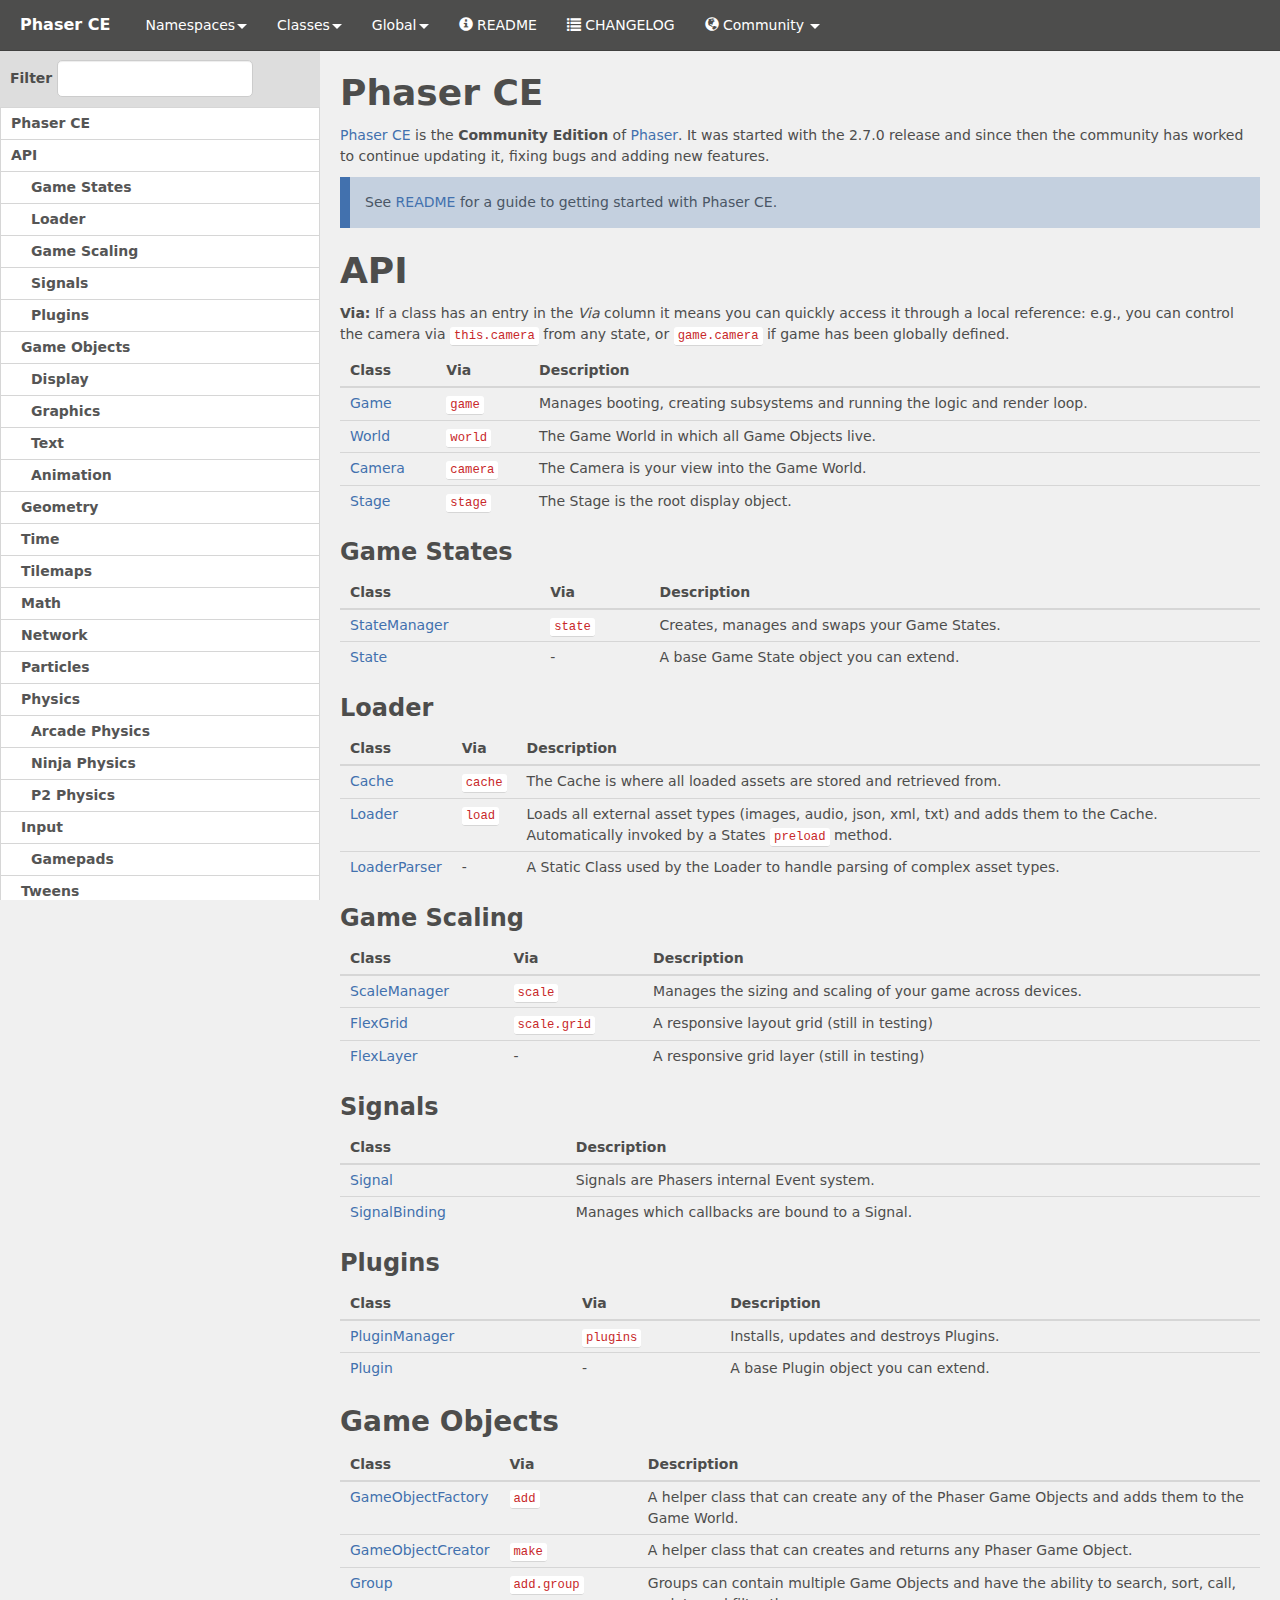
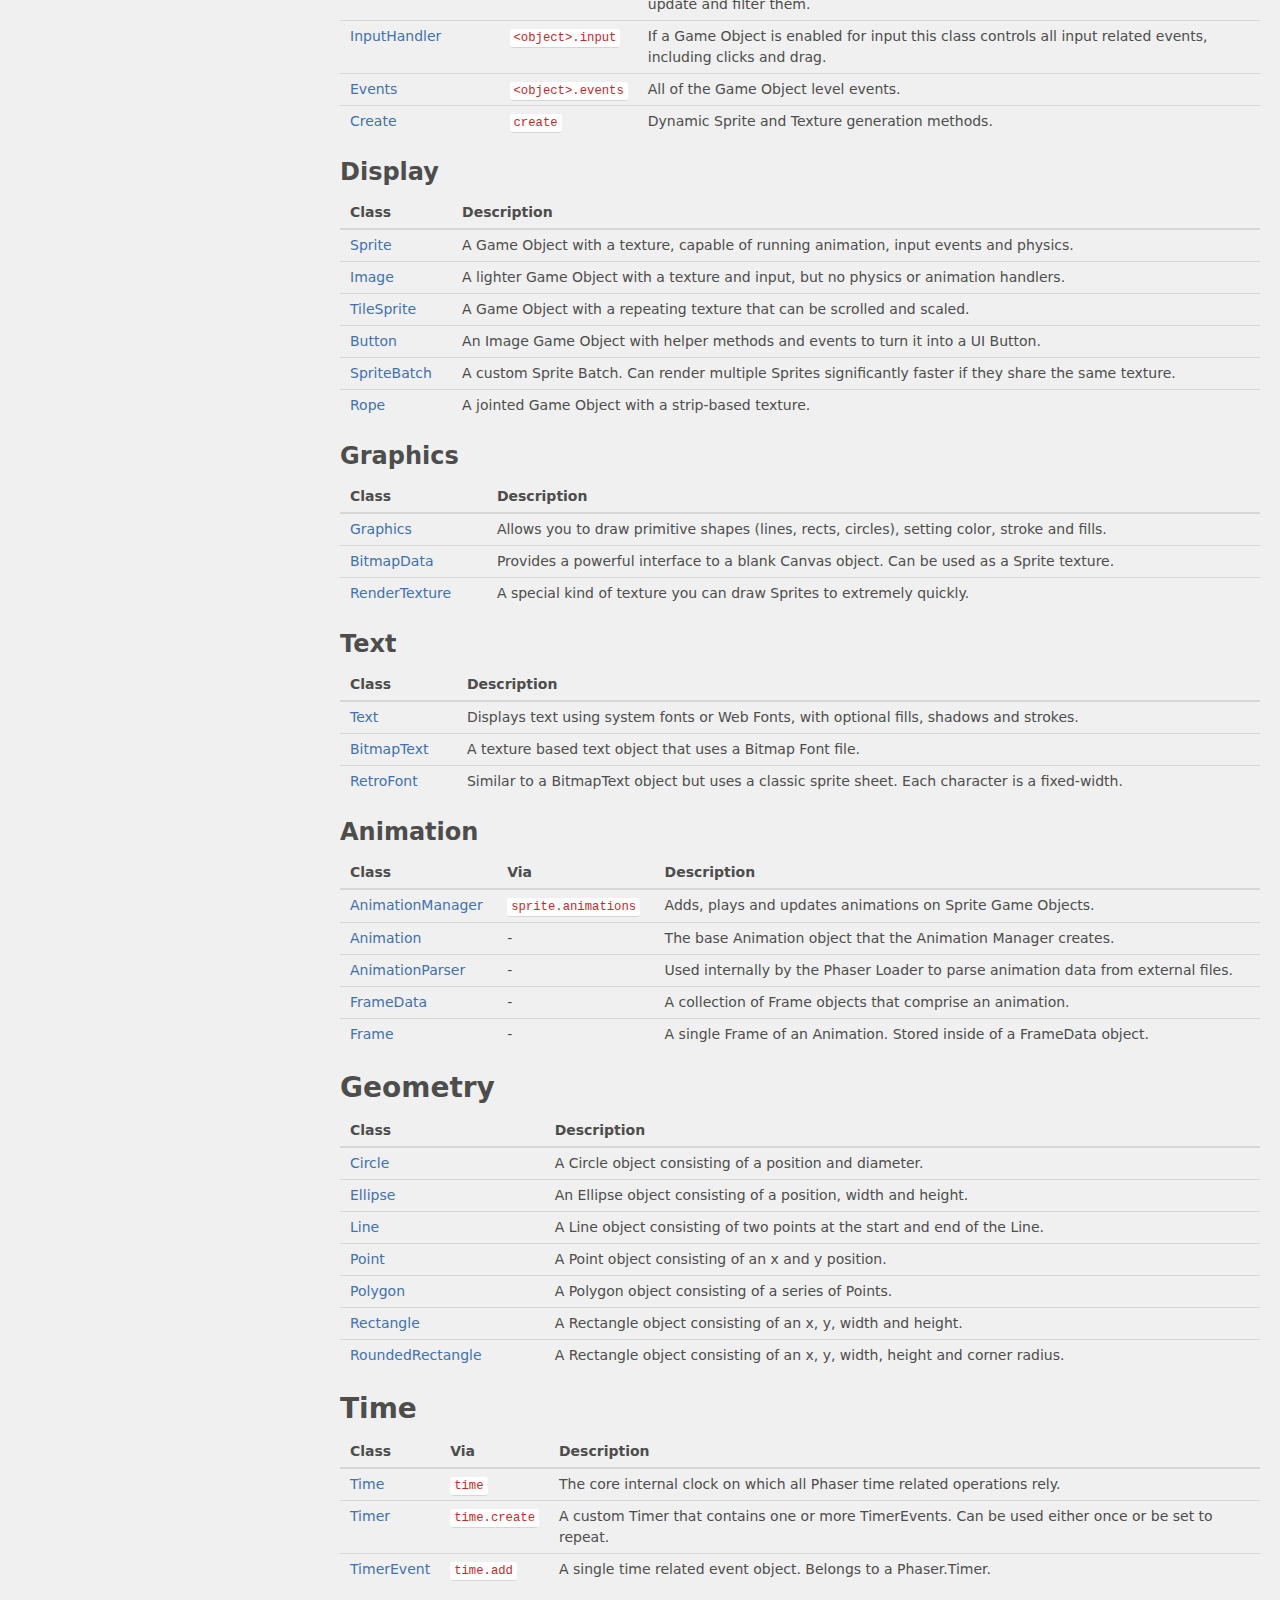
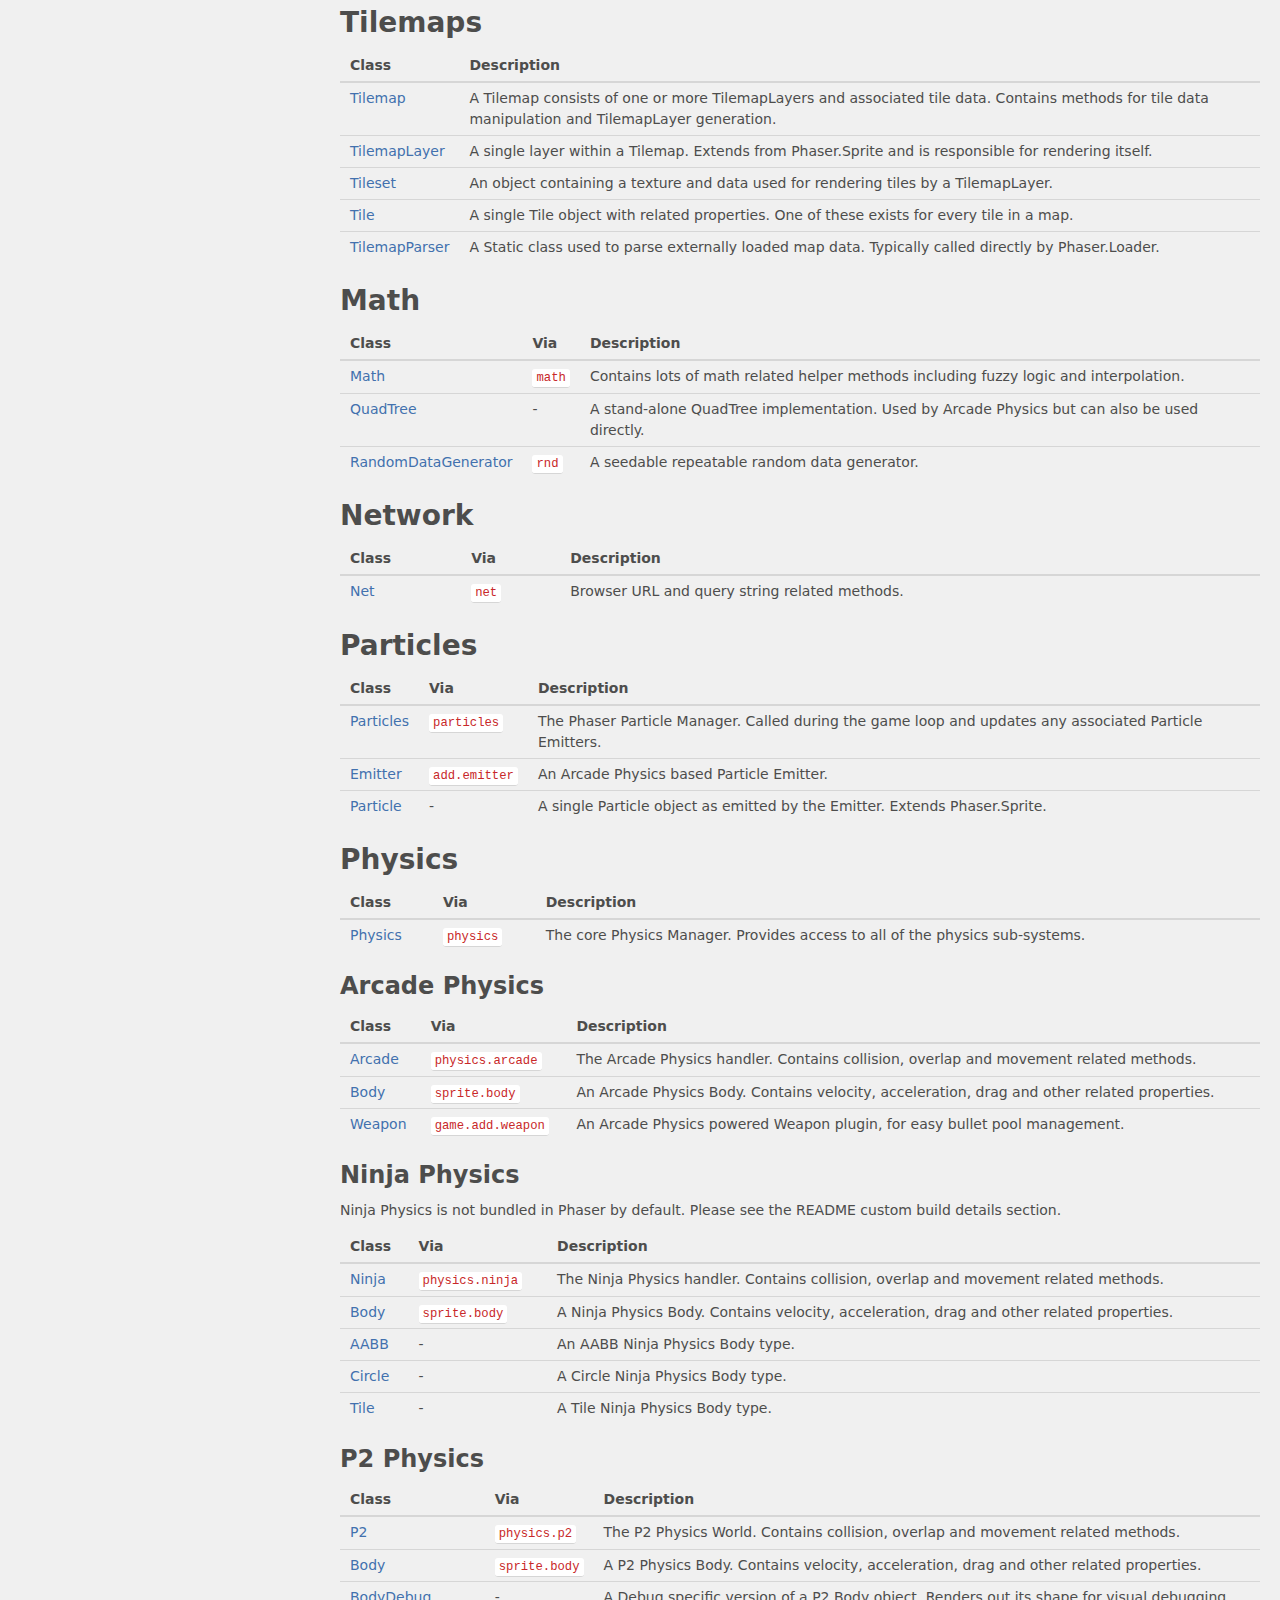
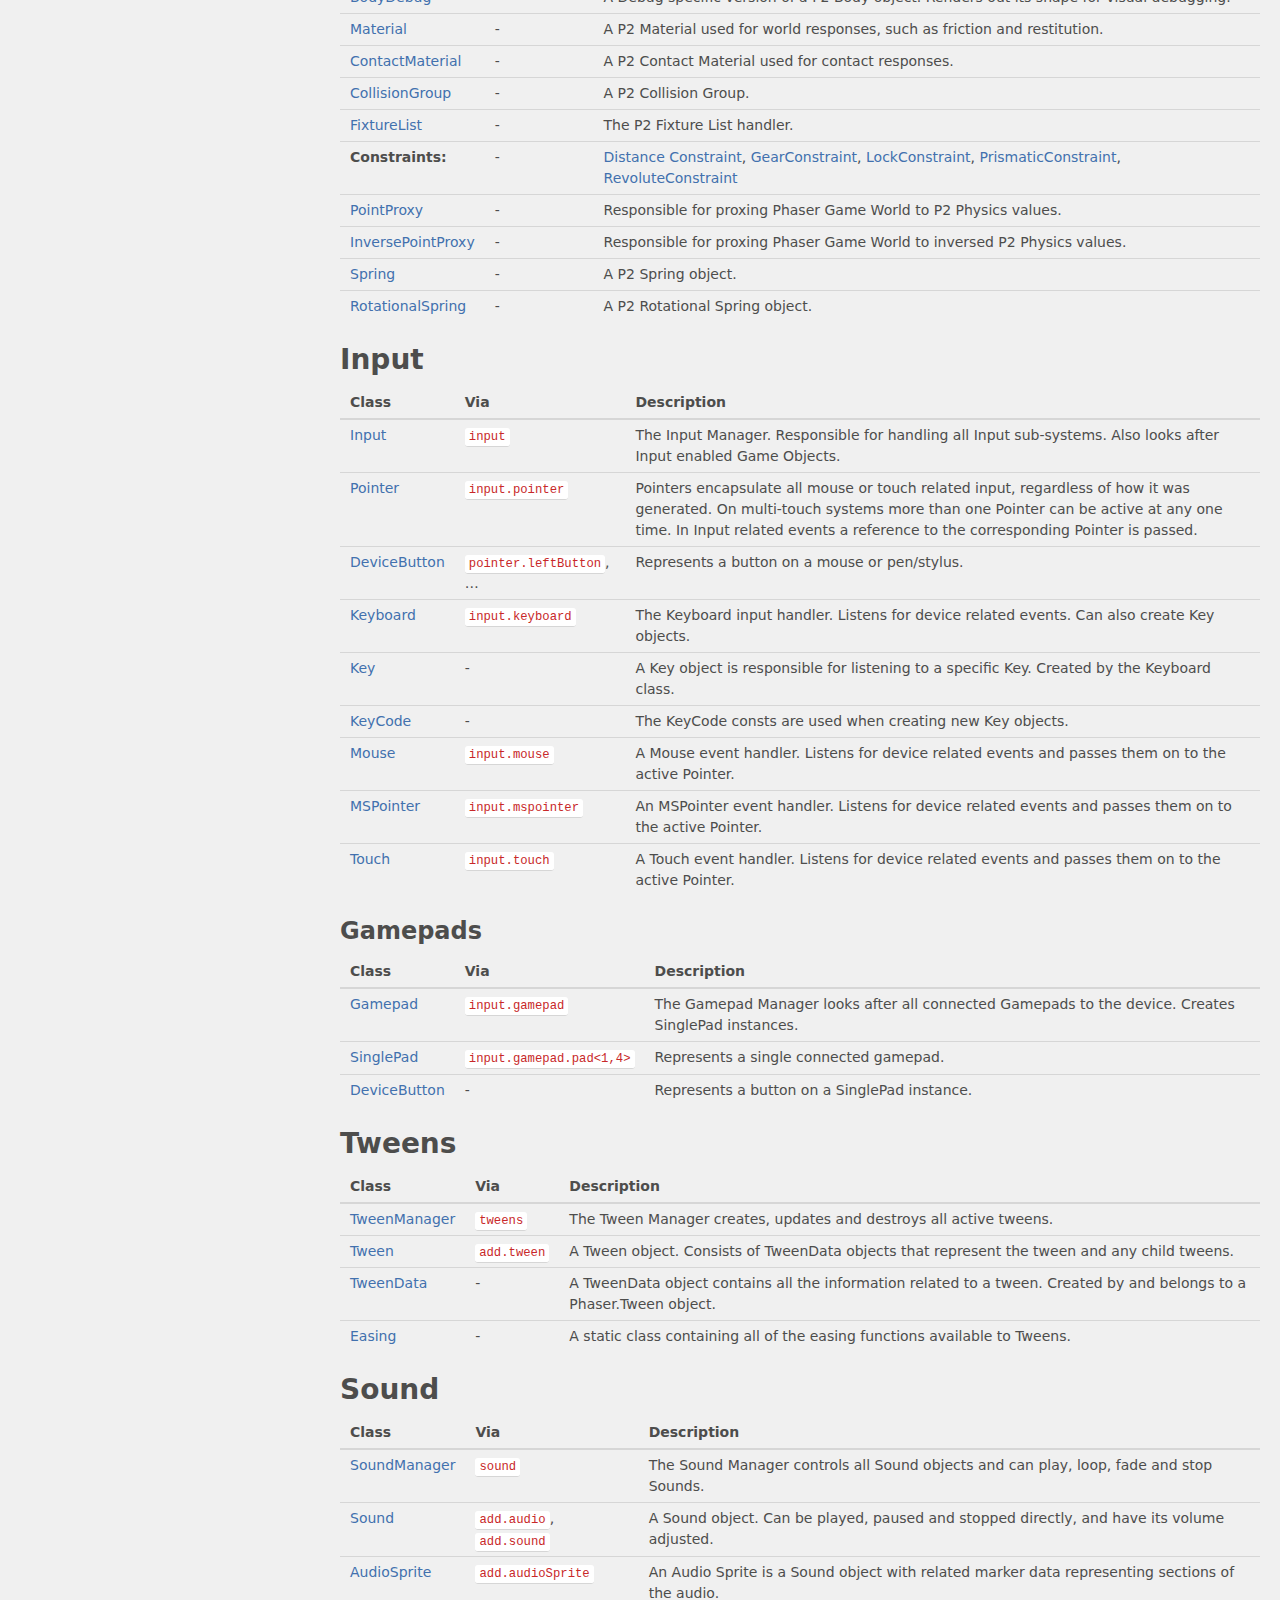
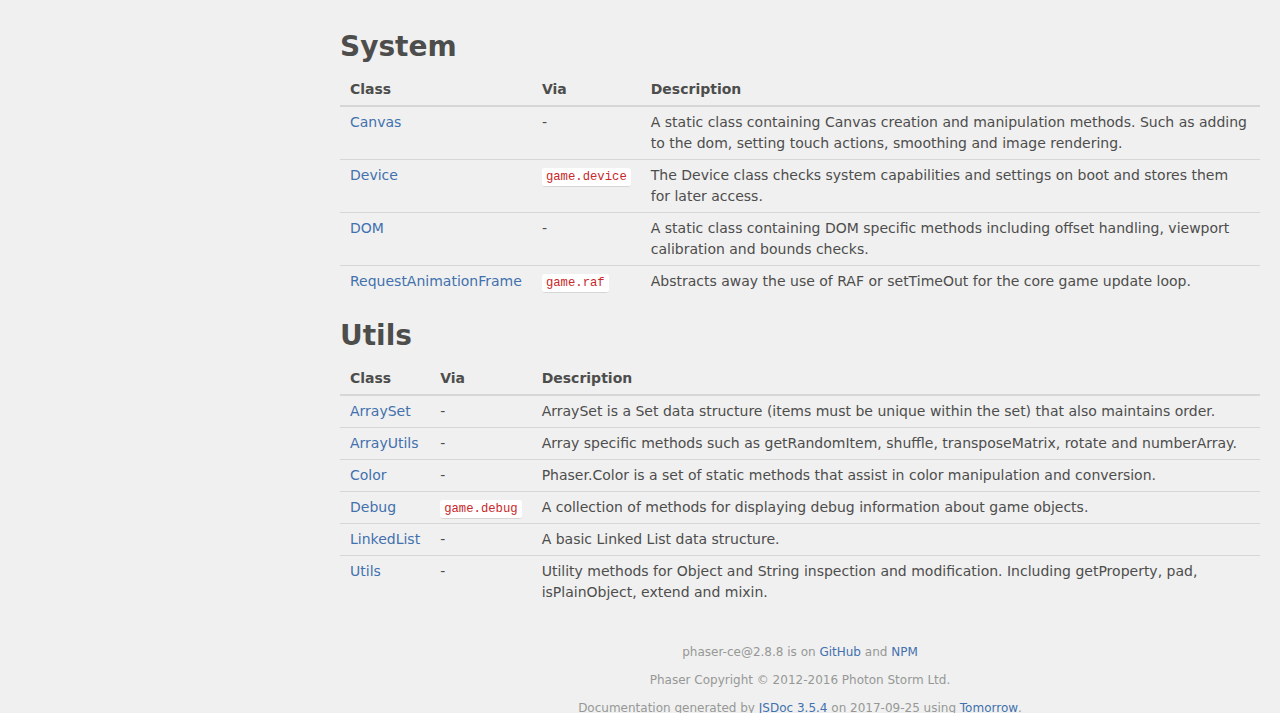
<file: wwwroot/docs/index.html>
<!DOCTYPE html>


<html lang="en">
<head>
	<meta charset="utf-8">
	<meta name="viewport" content="width=device-width, initial-scale=1">
	<title>Phaser CE Index</title>
	<link rel="stylesheet" href="styles/site.phaser.css?2017092513">
</head>

<body>


<div class="navbar navbar-default navbar-fixed-top navbar-inverse">
  <div class="container-fluid">
  	<div class="navbar-header">
  		<a class="navbar-brand" href="index.html">Phaser CE</a>
  		<button class="navbar-toggle" type="button" data-toggle="collapse" data-target="#topNavigation">
  			<span class="icon-bar"></span>
  			<span class="icon-bar"></span>
  			<span class="icon-bar"></span>
      </button>
  	</div>
  	<div class="navbar-collapse collapse" id="topNavigation">
  		<ul class="nav navbar-nav">
  			
  			<li class="dropdown">
  				<a href="namespaces.list.html" class="dropdown-toggle" data-toggle="dropdown">Namespaces<b class="caret"></b></a>
  				<ul class="dropdown-menu ">
  					<li><a href="Phaser.html">Phaser</a></li><li><a href="PhaserGlobal.html">PhaserGlobal</a></li><li><a href="PIXI.html">PIXI</a></li>
  				</ul>
  			</li>
  			
  			<li class="dropdown">
  				<a href="classes.list.html" class="dropdown-toggle" data-toggle="dropdown">Classes<b class="caret"></b></a>
  				<ul class="dropdown-menu ">
  					<li><a href="CreatureShader.html">CreatureShader</a></li><li><a href="EarCut.html">EarCut</a></li><li><a href="Event.html">Event</a></li><li><a href="EventTarget.html">EventTarget</a></li><li><a href="Phaser.Animation.html">Phaser.Animation</a></li><li><a href="Phaser.AnimationManager.html">Phaser.AnimationManager</a></li><li><a href="Phaser.AnimationParser.html">Phaser.AnimationParser</a></li><li><a href="Phaser.ArraySet.html">Phaser.ArraySet</a></li><li><a href="Phaser.ArrayUtils.html">Phaser.ArrayUtils</a></li><li><a href="Phaser.AudioSprite.html">Phaser.AudioSprite</a></li><li><a href="Phaser.BitmapData.html">Phaser.BitmapData</a></li><li><a href="Phaser.BitmapText.html">Phaser.BitmapText</a></li><li><a href="Phaser.Bullet.html">Phaser.Bullet</a></li><li><a href="Phaser.Button.html">Phaser.Button</a></li><li><a href="Phaser.Cache.html">Phaser.Cache</a></li><li><a href="Phaser.Camera.html">Phaser.Camera</a></li><li><a href="Phaser.Canvas.html">Phaser.Canvas</a></li><li><a href="Phaser.CanvasPool.html">Phaser.CanvasPool</a></li><li><a href="Phaser.Circle.html">Phaser.Circle</a></li><li><a href="Phaser.Color.html">Phaser.Color</a></li><li><a href="Phaser.Component.Angle.html">Phaser.Component.Angle</a></li><li><a href="Phaser.Component.Animation.html">Phaser.Component.Animation</a></li><li><a href="Phaser.Component.AutoCull.html">Phaser.Component.AutoCull</a></li><li><a href="Phaser.Component.Bounds.html">Phaser.Component.Bounds</a></li><li><a href="Phaser.Component.BringToTop.html">Phaser.Component.BringToTop</a></li><li><a href="Phaser.Component.Core.html">Phaser.Component.Core</a></li><li><a href="Phaser.Component.Crop.html">Phaser.Component.Crop</a></li><li><a href="Phaser.Component.Delta.html">Phaser.Component.Delta</a></li><li><a href="Phaser.Component.Destroy.html">Phaser.Component.Destroy</a></li><li><a href="Phaser.Component.FixedToCamera.html">Phaser.Component.FixedToCamera</a></li><li><a href="Phaser.Component.Health.html">Phaser.Component.Health</a></li><li><a href="Phaser.Component.InCamera.html">Phaser.Component.InCamera</a></li><li><a href="Phaser.Component.InputEnabled.html">Phaser.Component.InputEnabled</a></li><li><a href="Phaser.Component.InWorld.html">Phaser.Component.InWorld</a></li><li><a href="Phaser.Component.LifeSpan.html">Phaser.Component.LifeSpan</a></li><li><a href="Phaser.Component.LoadTexture.html">Phaser.Component.LoadTexture</a></li><li><a href="Phaser.Component.Overlap.html">Phaser.Component.Overlap</a></li><li><a href="Phaser.Component.PhysicsBody.html">Phaser.Component.PhysicsBody</a></li><li><a href="Phaser.Component.Reset.html">Phaser.Component.Reset</a></li><li><a href="Phaser.Component.ScaleMinMax.html">Phaser.Component.ScaleMinMax</a></li><li><a href="Phaser.Component.Smoothed.html">Phaser.Component.Smoothed</a></li><li><a href="Phaser.Create.html">Phaser.Create</a></li><li><a href="Phaser.Creature.html">Phaser.Creature</a></li><li><a href="Phaser.Device.html">Phaser.Device</a></li><li><a href="Phaser.DeviceButton.html">Phaser.DeviceButton</a></li><li><a href="Phaser.DOM.html">Phaser.DOM</a></li><li><a href="Phaser.Easing.html">Phaser.Easing</a></li><li><a href="Phaser.Easing.Back.html">Phaser.Easing.Back</a></li><li><a href="Phaser.Easing.Bounce.html">Phaser.Easing.Bounce</a></li><li><a href="Phaser.Easing.Circular.html">Phaser.Easing.Circular</a></li><li><a href="Phaser.Easing.Cubic.html">Phaser.Easing.Cubic</a></li><li><a href="Phaser.Easing.Elastic.html">Phaser.Easing.Elastic</a></li><li><a href="Phaser.Easing.Exponential.html">Phaser.Easing.Exponential</a></li><li><a href="Phaser.Easing.Linear.html">Phaser.Easing.Linear</a></li><li><a href="Phaser.Easing.Quadratic.html">Phaser.Easing.Quadratic</a></li><li><a href="Phaser.Easing.Quartic.html">Phaser.Easing.Quartic</a></li><li><a href="Phaser.Easing.Quintic.html">Phaser.Easing.Quintic</a></li><li><a href="Phaser.Easing.Sinusoidal.html">Phaser.Easing.Sinusoidal</a></li><li><a href="Phaser.Ellipse.html">Phaser.Ellipse</a></li><li><a href="Phaser.Events.html">Phaser.Events</a></li><li><a href="Phaser.Filter.html">Phaser.Filter</a></li><li><a href="Phaser.FlexGrid.html">Phaser.FlexGrid</a></li><li><a href="Phaser.FlexLayer.html">Phaser.FlexLayer</a></li><li><a href="Phaser.Frame.html">Phaser.Frame</a></li><li><a href="Phaser.FrameData.html">Phaser.FrameData</a></li><li><a href="Phaser.Game.html">Phaser.Game</a></li><li><a href="Phaser.GameObjectCreator.html">Phaser.GameObjectCreator</a></li><li><a href="Phaser.GameObjectFactory.html">Phaser.GameObjectFactory</a></li><li><a href="Phaser.Gamepad.html">Phaser.Gamepad</a></li><li><a href="Phaser.Graphics.html">Phaser.Graphics</a></li><li><a href="Phaser.Group.html">Phaser.Group</a></li><li><a href="Phaser.Hermite.html">Phaser.Hermite</a></li><li><a href="Phaser.Image.html">Phaser.Image</a></li><li><a href="Phaser.ImageCollection.html">Phaser.ImageCollection</a></li><li><a href="Phaser.Input.html">Phaser.Input</a></li><li><a href="Phaser.InputHandler.html">Phaser.InputHandler</a></li><li><a href="Phaser.Key.html">Phaser.Key</a></li><li><a href="Phaser.Keyboard.html">Phaser.Keyboard</a></li><li><a href="Phaser.KeyCode.html">Phaser.KeyCode</a></li><li><a href="Phaser.Line.html">Phaser.Line</a></li><li><a href="Phaser.LinkedList.html">Phaser.LinkedList</a></li><li><a href="Phaser.Loader.html">Phaser.Loader</a></li><li><a href="Phaser.LoaderParser.html">Phaser.LoaderParser</a></li><li><a href="Phaser.Math.html">Phaser.Math</a></li><li><a href="Phaser.Matrix.html">Phaser.Matrix</a></li><li><a href="Phaser.Mouse.html">Phaser.Mouse</a></li><li><a href="Phaser.MSPointer.html">Phaser.MSPointer</a></li><li><a href="Phaser.Net.html">Phaser.Net</a></li><li><a href="Phaser.Particle.html">Phaser.Particle</a></li><li><a href="Phaser.Particles.html">Phaser.Particles</a></li><li><a href="Phaser.Particles.Arcade.html">Phaser.Particles.Arcade</a></li><li><a href="Phaser.Particles.Arcade.Emitter.html">Phaser.Particles.Arcade.Emitter</a></li><li><a href="Phaser.Path.html">Phaser.Path</a></li><li><a href="Phaser.PathFollower.html">Phaser.PathFollower</a></li><li><a href="Phaser.PathPoint.html">Phaser.PathPoint</a></li><li><a href="Phaser.Physics.html">Phaser.Physics</a></li><li><a href="Phaser.Physics.Arcade.html">Phaser.Physics.Arcade</a></li><li><a href="Phaser.Physics.Arcade.Body.html">Phaser.Physics.Arcade.Body</a></li><li><a href="Phaser.Physics.Arcade.TilemapCollision.html">Phaser.Physics.Arcade.TilemapCollision</a></li><li><a href="Phaser.Physics.Ninja.html">Phaser.Physics.Ninja</a></li><li><a href="Phaser.Physics.Ninja.AABB.html">Phaser.Physics.Ninja.AABB</a></li><li><a href="Phaser.Physics.Ninja.Body.html">Phaser.Physics.Ninja.Body</a></li><li><a href="Phaser.Physics.Ninja.Circle.html">Phaser.Physics.Ninja.Circle</a></li><li><a href="Phaser.Physics.Ninja.Tile.html">Phaser.Physics.Ninja.Tile</a></li><li><a href="Phaser.Physics.P2.html">Phaser.Physics.P2</a></li><li><a href="Phaser.Physics.P2.Body.html">Phaser.Physics.P2.Body</a></li><li><a href="Phaser.Physics.P2.BodyDebug.html">Phaser.Physics.P2.BodyDebug</a></li><li><a href="Phaser.Physics.P2.CollisionGroup.html">Phaser.Physics.P2.CollisionGroup</a></li><li><a href="Phaser.Physics.P2.ContactMaterial.html">Phaser.Physics.P2.ContactMaterial</a></li><li><a href="Phaser.Physics.P2.DistanceConstraint.html">Phaser.Physics.P2.DistanceConstraint</a></li><li><a href="Phaser.Physics.P2.FixtureList.html">Phaser.Physics.P2.FixtureList</a></li><li><a href="Phaser.Physics.P2.GearConstraint.html">Phaser.Physics.P2.GearConstraint</a></li><li><a href="Phaser.Physics.P2.InversePointProxy.html">Phaser.Physics.P2.InversePointProxy</a></li><li><a href="Phaser.Physics.P2.LockConstraint.html">Phaser.Physics.P2.LockConstraint</a></li><li><a href="Phaser.Physics.P2.Material.html">Phaser.Physics.P2.Material</a></li><li><a href="Phaser.Physics.P2.PointProxy.html">Phaser.Physics.P2.PointProxy</a></li><li><a href="Phaser.Physics.P2.PrismaticConstraint.html">Phaser.Physics.P2.PrismaticConstraint</a></li><li><a href="Phaser.Physics.P2.RevoluteConstraint.html">Phaser.Physics.P2.RevoluteConstraint</a></li><li><a href="Phaser.Physics.P2.RotationalSpring.html">Phaser.Physics.P2.RotationalSpring</a></li><li><a href="Phaser.Physics.P2.Spring.html">Phaser.Physics.P2.Spring</a></li><li><a href="Phaser.Plugin.html">Phaser.Plugin</a></li><li><a href="Phaser.Plugin.PathManager.html">Phaser.Plugin.PathManager</a></li><li><a href="Phaser.PluginManager.html">Phaser.PluginManager</a></li><li><a href="Phaser.Point.html">Phaser.Point</a></li><li><a href="Phaser.Pointer.html">Phaser.Pointer</a></li><li><a href="Phaser.PointerMode.html">Phaser.PointerMode</a></li><li><a href="Phaser.Polygon.html">Phaser.Polygon</a></li><li><a href="Phaser.QuadTree.html">Phaser.QuadTree</a></li><li><a href="Phaser.RandomDataGenerator.html">Phaser.RandomDataGenerator</a></li><li><a href="Phaser.Rectangle.html">Phaser.Rectangle</a></li><li><a href="Phaser.RenderTexture.html">Phaser.RenderTexture</a></li><li><a href="Phaser.RequestAnimationFrame.html">Phaser.RequestAnimationFrame</a></li><li><a href="Phaser.RetroFont.html">Phaser.RetroFont</a></li><li><a href="Phaser.Rope.html">Phaser.Rope</a></li><li><a href="Phaser.RoundedRectangle.html">Phaser.RoundedRectangle</a></li><li><a href="Phaser.ScaleManager.html">Phaser.ScaleManager</a></li><li><a href="Phaser.Signal.html">Phaser.Signal</a></li><li><a href="Phaser.SignalBinding.html">Phaser.SignalBinding</a></li><li><a href="Phaser.SinglePad.html">Phaser.SinglePad</a></li><li><a href="Phaser.Sound.html">Phaser.Sound</a></li><li><a href="Phaser.SoundManager.html">Phaser.SoundManager</a></li><li><a href="Phaser.Sprite.html">Phaser.Sprite</a></li><li><a href="Phaser.SpriteBatch.html">Phaser.SpriteBatch</a></li><li><a href="Phaser.Stage.html">Phaser.Stage</a></li><li><a href="Phaser.State.html">Phaser.State</a></li><li><a href="Phaser.StateManager.html">Phaser.StateManager</a></li><li><a href="Phaser.Text.html">Phaser.Text</a></li><li><a href="Phaser.Tile.html">Phaser.Tile</a></li><li><a href="Phaser.Tilemap.html">Phaser.Tilemap</a></li><li><a href="Phaser.TilemapLayer.html">Phaser.TilemapLayer</a></li><li><a href="Phaser.TilemapParser.html">Phaser.TilemapParser</a></li><li><a href="Phaser.Tileset.html">Phaser.Tileset</a></li><li><a href="Phaser.TileSprite.html">Phaser.TileSprite</a></li><li><a href="Phaser.Time.html">Phaser.Time</a></li><li><a href="Phaser.Timer.html">Phaser.Timer</a></li><li><a href="Phaser.TimerEvent.html">Phaser.TimerEvent</a></li><li><a href="Phaser.Touch.html">Phaser.Touch</a></li><li><a href="Phaser.Tween.html">Phaser.Tween</a></li><li><a href="Phaser.TweenData.html">Phaser.TweenData</a></li><li><a href="Phaser.TweenManager.html">Phaser.TweenManager</a></li><li><a href="Phaser.Utils.html">Phaser.Utils</a></li><li><a href="Phaser.Utils.Debug.html">Phaser.Utils.Debug</a></li><li><a href="Phaser.Video.html">Phaser.Video</a></li><li><a href="Phaser.Weapon.html">Phaser.Weapon</a></li><li><a href="Phaser.World.html">Phaser.World</a></li><li><a href="PIXI.BaseTexture.html">PIXI.BaseTexture</a></li><li><a href="PIXI.CanvasBuffer.html">PIXI.CanvasBuffer</a></li><li><a href="PIXI.CanvasGraphics.html">PIXI.CanvasGraphics</a></li><li><a href="PIXI.CanvasMaskManager.html">PIXI.CanvasMaskManager</a></li><li><a href="PIXI.CanvasRenderer.html">PIXI.CanvasRenderer</a></li><li><a href="PIXI.CanvasTinter.html">PIXI.CanvasTinter</a></li><li><a href="PIXI.ComplexPrimitiveShader.html">PIXI.ComplexPrimitiveShader</a></li><li><a href="PIXI.DisplayObject.html">PIXI.DisplayObject</a></li><li><a href="PIXI.DisplayObjectContainer.html">PIXI.DisplayObjectContainer</a></li><li><a href="PIXI.FilterTexture.html">PIXI.FilterTexture</a></li><li><a href="PIXI.Phaser.GraphicsData.html">PIXI.Phaser.GraphicsData</a></li><li><a href="PIXI.PixiFastShader.html">PIXI.PixiFastShader</a></li><li><a href="PIXI.PixiShader.html">PIXI.PixiShader</a></li><li><a href="PIXI.PrimitiveShader.html">PIXI.PrimitiveShader</a></li><li><a href="PIXI.Sprite.html">PIXI.Sprite</a></li><li><a href="PIXI.StripShader.html">PIXI.StripShader</a></li><li><a href="PIXI.Texture.html">PIXI.Texture</a></li><li><a href="PIXI.WebGLBlendModeManager.html">PIXI.WebGLBlendModeManager</a></li><li><a href="PIXI.WebGLFastSpriteBatch.html">PIXI.WebGLFastSpriteBatch</a></li><li><a href="PIXI.WebGLFilterManager.html">PIXI.WebGLFilterManager</a></li><li><a href="PIXI.WebGLRenderer.html">PIXI.WebGLRenderer</a></li>
  				</ul>
  			</li>
  			
  			<li class="dropdown">
  				<a href="global.html" class="dropdown-toggle" data-toggle="dropdown">Global<b class="caret"></b></a>
  				<ul class="dropdown-menu ">
  					<li><a href="global.html">Global</a></li>
  				</ul>
  			</li>
  			
        <li>
  <a href="https://github.com/photonstorm/phaser-ce/blob/master/README.md">
    <span class="glyphicon glyphicon-info-sign" aria-hidden="true"></span>
    README
  </a>
</li>

<li>
  <a href="https://github.com/photonstorm/phaser-ce/blob/master/CHANGELOG.md">
    <span class="glyphicon glyphicon-list" aria-hidden="true"></span>
    CHANGELOG
  </a>
</li>

<li class="dropdown">
  <a href="#" class="dropdown-toggle" data-toggle="dropdown" role="button" aria-haspopup="true" aria-expanded="false">
    <span class="glyphicon glyphicon-globe" aria-hidden="true"></span>
    Community
    <span class="caret"></span>
  </a>
  <ul class="dropdown-menu">
    <li>
      <a href="http://phaser.io">Phaser</a>
    </li>
    <li>
      <a href="https://github.com/photonstorm/phaser-ce">Phaser CE on GitHub</a>
    </li>
    <li>
      <a href="https://codepen.io/collection/AMbZgY/">Phaser CE Examples</a>
    </li>
    <li>
      <a href="http://www.html5gamedevs.com/forum/14-phaser/">Forum</a>
    </li>
    <li>
      <a href="https://twitter.com/photonstorm">Twitter</a>
    </li>
    <li>
      <a href="http://phaser.io/community/slack">Slack</a>
    </li>
    <li>
      <a href="http://phaser.io/community/donate">Donate</a>
    </li>
  </ul>
</li>

  		</ul>
          
  	</div>
  </div>
</div>


<div class="container-fluid" id="toc-content">
	<div class="row">
		
	  <div class="col-md-9 col-md-offset-3">
		
			<div id="main">

	
	








	
	


    <section class="readme-section">
        <article><h1>Phaser CE</h1><p><a href="https://github.com/photonstorm/phaser-ce">Phaser CE</a> is the <strong>Community Edition</strong> of <a href="https://github.com/photonstorm/phaser">Phaser</a>. It was started with the 2.7.0 release and since then the community has worked to continue updating it, fixing bugs and adding new features.</p>
<div class="alert alert-info">See <a href="https://github.com/photonstorm/phaser-ce/blob/master/README.md">README</a> for a guide to getting started with Phaser CE.</div>

<h1>API</h1><p><strong>Via:</strong> If a class has an entry in the <em>Via</em> column it means you can quickly access it through a local reference: e.g., you can control the camera via <code>this.camera</code> from any state, or <code>game.camera</code> if game has been globally defined.</p>
<table>
<thead>
<tr>
<th>Class</th>
<th>Via</th>
<th>Description</th>
</tr>
</thead>
<tbody>
<tr>
<td><a href="./Phaser.Game.html">Game</a></td>
<td><code>game</code></td>
<td>Manages booting, creating subsystems and running the logic and render loop.</td>
</tr>
<tr>
<td><a href="./Phaser.World.html">World</a></td>
<td><code>world</code></td>
<td>The Game World in which all Game Objects live.</td>
</tr>
<tr>
<td><a href="./Phaser.Camera.html">Camera</a></td>
<td><code>camera</code></td>
<td>The Camera is your view into the Game World.</td>
</tr>
<tr>
<td><a href="./Phaser.Stage.html">Stage</a></td>
<td><code>stage</code></td>
<td>The Stage is the root display object.</td>
</tr>
</tbody>
</table>
<p><a name="gamestates"></a></p>
<h3>Game States</h3><table>
<thead>
<tr>
<th>Class</th>
<th>Via</th>
<th>Description</th>
</tr>
</thead>
<tbody>
<tr>
<td><a href="./Phaser.StateManager.html">StateManager</a></td>
<td><code>state</code></td>
<td>Creates, manages and swaps your Game States.</td>
</tr>
<tr>
<td><a href="./Phaser.State.html">State</a></td>
<td>-</td>
<td>A base Game State object you can extend.</td>
</tr>
</tbody>
</table>
<p><a name="loader"></a></p>
<h3>Loader</h3><table>
<thead>
<tr>
<th>Class</th>
<th>Via</th>
<th>Description</th>
</tr>
</thead>
<tbody>
<tr>
<td><a href="./Phaser.Cache.html">Cache</a></td>
<td><code>cache</code></td>
<td>The Cache is where all loaded assets are stored and retrieved from.</td>
</tr>
<tr>
<td><a href="./Phaser.Loader.html">Loader</a></td>
<td><code>load</code></td>
<td>Loads all external asset types (images, audio, json, xml, txt) and adds them to the Cache. Automatically invoked by a States <code>preload</code> method.</td>
</tr>
<tr>
<td><a href="./Phaser.LoaderParser.html">LoaderParser</a></td>
<td>-</td>
<td>A Static Class used by the Loader to handle parsing of complex asset types.</td>
</tr>
</tbody>
</table>
<p><a name="gamescaling"></a></p>
<h3>Game Scaling</h3><table>
<thead>
<tr>
<th>Class</th>
<th>Via</th>
<th>Description</th>
</tr>
</thead>
<tbody>
<tr>
<td><a href="./Phaser.ScaleManager.html">ScaleManager</a></td>
<td><code>scale</code></td>
<td>Manages the sizing and scaling of your game across devices.</td>
</tr>
<tr>
<td><a href="./Phaser.FlexGrid.html">FlexGrid</a></td>
<td><code>scale.grid</code></td>
<td>A responsive layout grid (still in testing)</td>
</tr>
<tr>
<td><a href="./Phaser.FlexLayer.html">FlexLayer</a></td>
<td>-</td>
<td>A responsive grid layer (still in testing)</td>
</tr>
</tbody>
</table>
<p><a name="signals"></a></p>
<h3>Signals</h3><table>
<thead>
<tr>
<th>Class</th>
<th>Description</th>
</tr>
</thead>
<tbody>
<tr>
<td><a href="./Phaser.Signal.html">Signal</a></td>
<td>Signals are Phasers internal Event system.</td>
</tr>
<tr>
<td><a href="./Phaser.SignalBinding.html">SignalBinding</a></td>
<td>Manages which callbacks are bound to a Signal.</td>
</tr>
</tbody>
</table>
<p><a name="plugins"></a></p>
<h3>Plugins</h3><table>
<thead>
<tr>
<th>Class</th>
<th>Via</th>
<th>Description</th>
</tr>
</thead>
<tbody>
<tr>
<td><a href="./Phaser.PluginManager.html">PluginManager</a></td>
<td><code>plugins</code></td>
<td>Installs, updates and destroys Plugins.</td>
</tr>
<tr>
<td><a href="./Phaser.Plugin.html">Plugin</a></td>
<td>-</td>
<td>A base Plugin object you can extend.</td>
</tr>
</tbody>
</table>
<p><a name="gameobjects"></a></p>
<h2>Game Objects</h2><table>
<thead>
<tr>
<th>Class</th>
<th>Via</th>
<th>Description</th>
</tr>
</thead>
<tbody>
<tr>
<td><a href="./Phaser.GameObjectFactory.html">GameObjectFactory</a></td>
<td><code>add</code></td>
<td>A helper class that can create any of the Phaser Game Objects and adds them to the Game World.</td>
</tr>
<tr>
<td><a href="./Phaser.GameObjectCreator.html">GameObjectCreator</a></td>
<td><code>make</code></td>
<td>A helper class that can creates and returns any Phaser Game Object.</td>
</tr>
<tr>
<td><a href="./Phaser.Group.html">Group</a></td>
<td><code>add.group</code></td>
<td>Groups can contain multiple Game Objects and have the ability to search, sort, call, update and filter them.</td>
</tr>
<tr>
<td><a href="./Phaser.InputHandler.html">InputHandler</a></td>
<td><code>&lt;object&gt;.input</code></td>
<td>If a Game Object is enabled for input this class controls all input related events, including clicks and drag.</td>
</tr>
<tr>
<td><a href="./Phaser.Events.html">Events</a></td>
<td><code>&lt;object&gt;.events</code></td>
<td>All of the Game Object level events.</td>
</tr>
<tr>
<td><a href="./Phaser.Create.html">Create</a></td>
<td><code>create</code></td>
<td>Dynamic Sprite and Texture generation methods.</td>
</tr>
</tbody>
</table>
<p><a name="display"></a></p>
<h3>Display</h3><table>
<thead>
<tr>
<th>Class</th>
<th>Description</th>
</tr>
</thead>
<tbody>
<tr>
<td><a href="./Phaser.Sprite.html">Sprite</a></td>
<td>A Game Object with a texture, capable of running animation, input events and physics.</td>
</tr>
<tr>
<td><a href="./Phaser.Image.html">Image</a></td>
<td>A lighter Game Object with a texture and input, but no physics or animation handlers.</td>
</tr>
<tr>
<td><a href="./Phaser.TileSprite.html">TileSprite</a></td>
<td>A Game Object with a repeating texture that can be scrolled and scaled.</td>
</tr>
<tr>
<td><a href="./Phaser.Button.html">Button</a></td>
<td>An Image Game Object with helper methods and events to turn it into a UI Button.</td>
</tr>
<tr>
<td><a href="./Phaser.SpriteBatch.html">SpriteBatch</a></td>
<td>A custom Sprite Batch. Can render multiple Sprites significantly faster if they share the same texture.</td>
</tr>
<tr>
<td><a href="./Phaser.Rope.html">Rope</a></td>
<td>A jointed Game Object with a strip-based texture.</td>
</tr>
</tbody>
</table>
<p><a name="graphics"></a></p>
<h3>Graphics</h3><table>
<thead>
<tr>
<th>Class</th>
<th>Description</th>
</tr>
</thead>
<tbody>
<tr>
<td><a href="./Phaser.Graphics.html">Graphics</a></td>
<td>Allows you to draw primitive shapes (lines, rects, circles), setting color, stroke and fills.</td>
</tr>
<tr>
<td><a href="./Phaser.BitmapData.html">BitmapData</a></td>
<td>Provides a powerful interface to a blank Canvas object. Can be used as a Sprite texture.</td>
</tr>
<tr>
<td><a href="./Phaser.RenderTexture.html">RenderTexture</a></td>
<td>A special kind of texture you can draw Sprites to extremely quickly.</td>
</tr>
</tbody>
</table>
<p><a name="text"></a></p>
<h3>Text</h3><table>
<thead>
<tr>
<th>Class</th>
<th>Description</th>
</tr>
</thead>
<tbody>
<tr>
<td><a href="./Phaser.Text.html">Text</a></td>
<td>Displays text using system fonts or Web Fonts, with optional fills, shadows and strokes.</td>
</tr>
<tr>
<td><a href="./Phaser.BitmapText.html">BitmapText</a></td>
<td>A texture based text object that uses a Bitmap Font file.</td>
</tr>
<tr>
<td><a href="./Phaser.RetroFont.html">RetroFont</a></td>
<td>Similar to a BitmapText object but uses a classic sprite sheet. Each character is a fixed-width.</td>
</tr>
</tbody>
</table>
<p><a name="animation"></a></p>
<h3>Animation</h3><table>
<thead>
<tr>
<th>Class</th>
<th>Via</th>
<th>Description</th>
</tr>
</thead>
<tbody>
<tr>
<td><a href="./Phaser.AnimationManager.html">AnimationManager</a></td>
<td><code>sprite.animations</code></td>
<td>Adds, plays and updates animations on Sprite Game Objects.</td>
</tr>
<tr>
<td><a href="./Phaser.Animation.html">Animation</a></td>
<td>-</td>
<td>The base Animation object that the Animation Manager creates.</td>
</tr>
<tr>
<td><a href="./Phaser.AnimationParser.html">AnimationParser</a></td>
<td>-</td>
<td>Used internally by the Phaser Loader to parse animation data from external files.</td>
</tr>
<tr>
<td><a href="./Phaser.FrameData.html">FrameData</a></td>
<td>-</td>
<td>A collection of Frame objects that comprise an animation.</td>
</tr>
<tr>
<td><a href="./Phaser.Frame.html">Frame</a></td>
<td>-</td>
<td>A single Frame of an Animation. Stored inside of a FrameData object.</td>
</tr>
</tbody>
</table>
<p><a name="geometry"></a></p>
<h2>Geometry</h2><table>
<thead>
<tr>
<th>Class</th>
<th>Description</th>
</tr>
</thead>
<tbody>
<tr>
<td><a href="./Phaser.Circle.html">Circle</a></td>
<td>A Circle object consisting of a position and diameter.</td>
</tr>
<tr>
<td><a href="./Phaser.Ellipse.html">Ellipse</a></td>
<td>An Ellipse object consisting of a position, width and height.</td>
</tr>
<tr>
<td><a href="./Phaser.Line.html">Line</a></td>
<td>A Line object consisting of two points at the start and end of the Line.</td>
</tr>
<tr>
<td><a href="./Phaser.Point.html">Point</a></td>
<td>A Point object consisting of an x and y position.</td>
</tr>
<tr>
<td><a href="./Phaser.Polygon.html">Polygon</a></td>
<td>A Polygon object consisting of a series of Points.</td>
</tr>
<tr>
<td><a href="./Phaser.Rectangle.html">Rectangle</a></td>
<td>A Rectangle object consisting of an x, y, width and height.</td>
</tr>
<tr>
<td><a href="./Phaser.RoundedRectangle.html">RoundedRectangle</a></td>
<td>A Rectangle object consisting of an x, y, width, height and corner radius.</td>
</tr>
</tbody>
</table>
<p><a name="time"></a></p>
<h2>Time</h2><table>
<thead>
<tr>
<th>Class</th>
<th>Via</th>
<th>Description</th>
</tr>
</thead>
<tbody>
<tr>
<td><a href="./Phaser.Time.html">Time</a></td>
<td><code>time</code></td>
<td>The core internal clock on which all Phaser time related operations rely.</td>
</tr>
<tr>
<td><a href="./Phaser.Timer.html">Timer</a></td>
<td><code>time.create</code></td>
<td>A custom Timer that contains one or more TimerEvents. Can be used either once or be set to repeat.</td>
</tr>
<tr>
<td><a href="./Phaser.TimerEvent.html">TimerEvent</a></td>
<td><code>time.add</code></td>
<td>A single time related event object. Belongs to a Phaser.Timer.</td>
</tr>
</tbody>
</table>
<p><a name="tilemaps"></a></p>
<h2>Tilemaps</h2><table>
<thead>
<tr>
<th>Class</th>
<th>Description</th>
</tr>
</thead>
<tbody>
<tr>
<td><a href="./Phaser.Tilemap.html">Tilemap</a></td>
<td>A Tilemap consists of one or more TilemapLayers and associated tile data. Contains methods for tile data manipulation and TilemapLayer generation.</td>
</tr>
<tr>
<td><a href="./Phaser.TilemapLayer.html">TilemapLayer</a></td>
<td>A single layer within a Tilemap. Extends from Phaser.Sprite and is responsible for rendering itself.</td>
</tr>
<tr>
<td><a href="./Phaser.Tileset.html">Tileset</a></td>
<td>An object containing a texture and data used for rendering tiles by a TilemapLayer.</td>
</tr>
<tr>
<td><a href="./Phaser.Tile.html">Tile</a></td>
<td>A single Tile object with related properties. One of these exists for every tile in a map.</td>
</tr>
<tr>
<td><a href="./Phaser.TilemapParser.html">TilemapParser</a></td>
<td>A Static class used to parse externally loaded map data. Typically called directly by Phaser.Loader.</td>
</tr>
</tbody>
</table>
<p><a name="math"></a></p>
<h2>Math</h2><table>
<thead>
<tr>
<th>Class</th>
<th>Via</th>
<th>Description</th>
</tr>
</thead>
<tbody>
<tr>
<td><a href="./Phaser.Math.html">Math</a></td>
<td><code>math</code></td>
<td>Contains lots of math related helper methods including fuzzy logic and interpolation.</td>
</tr>
<tr>
<td><a href="./Phaser.QuadTree.html">QuadTree</a></td>
<td>-</td>
<td>A stand-alone QuadTree implementation. Used by Arcade Physics but can also be used directly.</td>
</tr>
<tr>
<td><a href="./Phaser.RandomDataGenerator.html">RandomDataGenerator</a></td>
<td><code>rnd</code></td>
<td>A seedable repeatable random data generator.</td>
</tr>
</tbody>
</table>
<p><a name="network"></a></p>
<h2>Network</h2><table>
<thead>
<tr>
<th>Class</th>
<th>Via</th>
<th>Description</th>
</tr>
</thead>
<tbody>
<tr>
<td><a href="./Phaser.Net.html">Net</a></td>
<td><code>net</code></td>
<td>Browser URL and query string related methods.</td>
</tr>
</tbody>
</table>
<p><a name="particles"></a></p>
<h2>Particles</h2><table>
<thead>
<tr>
<th>Class</th>
<th>Via</th>
<th>Description</th>
</tr>
</thead>
<tbody>
<tr>
<td><a href="./Phaser.Particles.html">Particles</a></td>
<td><code>particles</code></td>
<td>The Phaser Particle Manager. Called during the game loop and updates any associated Particle Emitters.</td>
</tr>
<tr>
<td><a href="./Phaser.Particles.Arcade.Emitter.html">Emitter</a></td>
<td><code>add.emitter</code></td>
<td>An Arcade Physics based Particle Emitter.</td>
</tr>
<tr>
<td><a href="./Phaser.Particle.html">Particle</a></td>
<td>-</td>
<td>A single Particle object as emitted by the Emitter. Extends Phaser.Sprite.</td>
</tr>
</tbody>
</table>
<p><a name="physics"></a></p>
<h2>Physics</h2><table>
<thead>
<tr>
<th>Class</th>
<th>Via</th>
<th>Description</th>
</tr>
</thead>
<tbody>
<tr>
<td><a href="./Phaser.Physics.html">Physics</a></td>
<td><code>physics</code></td>
<td>The core Physics Manager. Provides access to all of the physics sub-systems.</td>
</tr>
</tbody>
</table>
<p><a name="arcadephysics"></a></p>
<h3>Arcade Physics</h3><table>
<thead>
<tr>
<th>Class</th>
<th>Via</th>
<th>Description</th>
</tr>
</thead>
<tbody>
<tr>
<td><a href="./Phaser.Physics.Arcade.html">Arcade</a></td>
<td><code>physics.arcade</code></td>
<td>The Arcade Physics handler. Contains collision, overlap and movement related methods.</td>
</tr>
<tr>
<td><a href="./Phaser.Physics.Arcade.Body.html">Body</a></td>
<td><code>sprite.body</code></td>
<td>An Arcade Physics Body. Contains velocity, acceleration, drag and other related properties.</td>
</tr>
<tr>
<td><a href="./Phaser.Weapon.html">Weapon</a></td>
<td><code>game.add.weapon</code></td>
<td>An Arcade Physics powered Weapon plugin, for easy bullet pool management.</td>
</tr>
</tbody>
</table>
<p><a name="ninjaphysics"></a></p>
<h3>Ninja Physics</h3><p>Ninja Physics is not bundled in Phaser by default. Please see the README custom build details section.</p>
<table>
<thead>
<tr>
<th>Class</th>
<th>Via</th>
<th>Description</th>
</tr>
</thead>
<tbody>
<tr>
<td><a href="./Phaser.Physics.Ninja.html">Ninja</a></td>
<td><code>physics.ninja</code></td>
<td>The Ninja Physics handler. Contains collision, overlap and movement related methods.</td>
</tr>
<tr>
<td><a href="./Phaser.Physics.Ninja.Body.html">Body</a></td>
<td><code>sprite.body</code></td>
<td>A Ninja Physics Body. Contains velocity, acceleration, drag and other related properties.</td>
</tr>
<tr>
<td><a href="./Phaser.Physics.Ninja.AABB.html">AABB</a></td>
<td>-</td>
<td>An AABB Ninja Physics Body type.</td>
</tr>
<tr>
<td><a href="./Phaser.Physics.Ninja.Circle.html">Circle</a></td>
<td>-</td>
<td>A Circle Ninja Physics Body type.</td>
</tr>
<tr>
<td><a href="./Phaser.Physics.Ninja.Tile.html">Tile</a></td>
<td>-</td>
<td>A Tile Ninja Physics Body type.</td>
</tr>
</tbody>
</table>
<p><a name="p2physics"></a></p>
<h3>P2 Physics</h3><table>
<thead>
<tr>
<th>Class</th>
<th>Via</th>
<th>Description</th>
</tr>
</thead>
<tbody>
<tr>
<td><a href="./Phaser.Physics.P2.html">P2</a></td>
<td><code>physics.p2</code></td>
<td>The P2 Physics World. Contains collision, overlap and movement related methods.</td>
</tr>
<tr>
<td><a href="./Phaser.Physics.P2.Body.html">Body</a></td>
<td><code>sprite.body</code></td>
<td>A P2 Physics Body. Contains velocity, acceleration, drag and other related properties.</td>
</tr>
<tr>
<td><a href="./Phaser.Physics.P2.BodyDebug.html">BodyDebug</a></td>
<td>-</td>
<td>A Debug specific version of a P2 Body object. Renders out its shape for visual debugging.</td>
</tr>
<tr>
<td><a href="./Phaser.Physics.P2.Material.html">Material</a></td>
<td>-</td>
<td>A P2 Material used for world responses, such as friction and restitution.</td>
</tr>
<tr>
<td><a href="./Phaser.Physics.P2.ContactMaterial.html">ContactMaterial</a></td>
<td>-</td>
<td>A P2 Contact Material used for contact responses.</td>
</tr>
<tr>
<td><a href="./Phaser.Physics.P2.CollisionGroup.html">CollisionGroup</a></td>
<td>-</td>
<td>A P2 Collision Group.</td>
</tr>
<tr>
<td><a href="./Phaser.Physics.P2.FixtureList.html">FixtureList</a></td>
<td>-</td>
<td>The P2 Fixture List handler.</td>
</tr>
<tr>
<td><strong>Constraints:</strong></td>
<td>-</td>
<td><a href="./Phaser.Physics.P2.DistanceConstraint.html">Distance Constraint</a>, <a href="./Phaser.Physics.P2.GearConstraint.html">GearConstraint</a>, <a href="./Phaser.Physics.P2.LockConstraint.html">LockConstraint</a>, <a href="./Phaser.Physics.P2.PrismaticConstraint.html">PrismaticConstraint</a>, <a href="./Phaser.Physics.P2.RevoluteConstraint.html">RevoluteConstraint</a></td>
</tr>
<tr>
<td><a href="./Phaser.Physics.P2.PointProxy.html">PointProxy</a></td>
<td>-</td>
<td>Responsible for proxing Phaser Game World to P2 Physics values.</td>
</tr>
<tr>
<td><a href="./Phaser.Physics.P2.InversePointProxy.html">InversePointProxy</a></td>
<td>-</td>
<td>Responsible for proxing Phaser Game World to inversed P2 Physics values.</td>
</tr>
<tr>
<td><a href="./Phaser.Physics.P2.Spring.html">Spring</a></td>
<td>-</td>
<td>A P2 Spring object.</td>
</tr>
<tr>
<td><a href="./Phaser.Physics.P2.RotationalSpring.html">RotationalSpring</a></td>
<td>-</td>
<td>A P2 Rotational Spring object.</td>
</tr>
</tbody>
</table>
<p><a name="input"></a></p>
<h2>Input</h2><table>
<thead>
<tr>
<th>Class</th>
<th>Via</th>
<th>Description</th>
</tr>
</thead>
<tbody>
<tr>
<td><a href="./Phaser.Input.html">Input</a></td>
<td><code>input</code></td>
<td>The Input Manager. Responsible for handling all Input sub-systems. Also looks after Input enabled Game Objects.</td>
</tr>
<tr>
<td><a href="./Phaser.Pointer.html">Pointer</a></td>
<td><code>input.pointer</code></td>
<td>Pointers encapsulate all mouse or touch related input, regardless of how it was generated. On multi-touch systems more than one Pointer can be active at any one time. In Input related events a reference to the corresponding Pointer is passed.</td>
</tr>
<tr>
<td><a href="./Phaser.DeviceButton.html">DeviceButton</a></td>
<td><code>pointer.leftButton</code>, …</td>
<td>Represents a button on a mouse or pen/stylus.</td>
</tr>
<tr>
<td><a href="./Phaser.Keyboard.html">Keyboard</a></td>
<td><code>input.keyboard</code></td>
<td>The Keyboard input handler. Listens for device related events. Can also create Key objects.</td>
</tr>
<tr>
<td><a href="./Phaser.Key.html">Key</a></td>
<td>-</td>
<td>A Key object is responsible for listening to a specific Key. Created by the Keyboard class.</td>
</tr>
<tr>
<td><a href="./Phaser.KeyCode.html">KeyCode</a></td>
<td>-</td>
<td>The KeyCode consts are used when creating new Key objects.</td>
</tr>
<tr>
<td><a href="./Phaser.Mouse.html">Mouse</a></td>
<td><code>input.mouse</code></td>
<td>A Mouse event handler. Listens for device related events and passes them on to the active Pointer.</td>
</tr>
<tr>
<td><a href="./Phaser.MSPointer.html">MSPointer</a></td>
<td><code>input.mspointer</code></td>
<td>An MSPointer event handler. Listens for device related events and passes them on to the active Pointer.</td>
</tr>
<tr>
<td><a href="./Phaser.Touch.html">Touch</a></td>
<td><code>input.touch</code></td>
<td>A Touch event handler. Listens for device related events and passes them on to the active Pointer.</td>
</tr>
</tbody>
</table>
<p><a name="gamepads"></a></p>
<h3>Gamepads</h3><table>
<thead>
<tr>
<th>Class</th>
<th>Via</th>
<th>Description</th>
</tr>
</thead>
<tbody>
<tr>
<td><a href="./Phaser.Gamepad.html">Gamepad</a></td>
<td><code>input.gamepad</code></td>
<td>The Gamepad Manager looks after all connected Gamepads to the device. Creates SinglePad instances.</td>
</tr>
<tr>
<td><a href="./Phaser.SinglePad.html">SinglePad</a></td>
<td><code>input.gamepad.pad&lt;1,4&gt;</code></td>
<td>Represents a single connected gamepad.</td>
</tr>
<tr>
<td><a href="./Phaser.DeviceButton.html">DeviceButton</a></td>
<td>-</td>
<td>Represents a button on a SinglePad instance.</td>
</tr>
</tbody>
</table>
<p><a name="tweens"></a></p>
<h2>Tweens</h2><table>
<thead>
<tr>
<th>Class</th>
<th>Via</th>
<th>Description</th>
</tr>
</thead>
<tbody>
<tr>
<td><a href="./Phaser.TweenManager.html">TweenManager</a></td>
<td><code>tweens</code></td>
<td>The Tween Manager creates, updates and destroys all active tweens.</td>
</tr>
<tr>
<td><a href="./Phaser.Tween.html">Tween</a></td>
<td><code>add.tween</code></td>
<td>A Tween object. Consists of TweenData objects that represent the tween and any child tweens.</td>
</tr>
<tr>
<td><a href="./Phaser.TweenData.html">TweenData</a></td>
<td>-</td>
<td>A TweenData object contains all the information related to a tween. Created by and belongs to a Phaser.Tween object.</td>
</tr>
<tr>
<td><a href="./Phaser.Easing.html">Easing</a></td>
<td>-</td>
<td>A static class containing all of the easing functions available to Tweens.</td>
</tr>
</tbody>
</table>
<p><a name="sound"></a></p>
<h2>Sound</h2><table>
<thead>
<tr>
<th>Class</th>
<th>Via</th>
<th>Description</th>
</tr>
</thead>
<tbody>
<tr>
<td><a href="./Phaser.SoundManager.html">SoundManager</a></td>
<td><code>sound</code></td>
<td>The Sound Manager controls all Sound objects and can play, loop, fade and stop Sounds.</td>
</tr>
<tr>
<td><a href="./Phaser.Sound.html">Sound</a></td>
<td><code>add.audio</code>, <code>add.sound</code></td>
<td>A Sound object. Can be played, paused and stopped directly, and have its volume adjusted.</td>
</tr>
<tr>
<td><a href="./Phaser.AudioSprite.html">AudioSprite</a></td>
<td><code>add.audioSprite</code></td>
<td>An Audio Sprite is a Sound object with related marker data representing sections of the audio.</td>
</tr>
</tbody>
</table>
<p><a name="system"></a></p>
<h2>System</h2><table>
<thead>
<tr>
<th>Class</th>
<th>Via</th>
<th>Description</th>
</tr>
</thead>
<tbody>
<tr>
<td><a href="./Phaser.Canvas.html">Canvas</a></td>
<td>-</td>
<td>A static class containing Canvas creation and manipulation methods. Such as adding to the dom, setting touch actions, smoothing and image rendering.</td>
</tr>
<tr>
<td><a href="./Phaser.Device.html">Device</a></td>
<td><code>game.device</code></td>
<td>The Device class checks system capabilities and settings on boot and stores them for later access.</td>
</tr>
<tr>
<td><a href="./Phaser.DOM.html">DOM</a></td>
<td>-</td>
<td>A static class containing DOM specific methods including offset handling, viewport calibration and bounds checks.</td>
</tr>
<tr>
<td><a href="./Phaser.RequestAnimationFrame.html">RequestAnimationFrame</a></td>
<td><code>game.raf</code></td>
<td>Abstracts away the use of RAF or setTimeOut for the core game update loop.</td>
</tr>
</tbody>
</table>
<p><a name="utils"></a></p>
<h2>Utils</h2><table>
<thead>
<tr>
<th>Class</th>
<th>Via</th>
<th>Description</th>
</tr>
</thead>
<tbody>
<tr>
<td><a href="./Phaser.ArraySet.html">ArraySet</a></td>
<td>-</td>
<td>ArraySet is a Set data structure (items must be unique within the set) that also maintains order.</td>
</tr>
<tr>
<td><a href="./Phaser.ArrayUtils.html">ArrayUtils</a></td>
<td>-</td>
<td>Array specific methods such as getRandomItem, shuffle, transposeMatrix, rotate and numberArray.</td>
</tr>
<tr>
<td><a href="./Phaser.Color.html">Color</a></td>
<td>-</td>
<td>Phaser.Color is a set of static methods that assist in color manipulation and conversion.</td>
</tr>
<tr>
<td><a href="./Phaser.Utils.Debug.html">Debug</a></td>
<td><code>game.debug</code></td>
<td>A collection of methods for displaying debug information about game objects.</td>
</tr>
<tr>
<td><a href="./Phaser.LinkedList.html">LinkedList</a></td>
<td>-</td>
<td>A basic Linked List data structure.</td>
</tr>
<tr>
<td><a href="./Phaser.Utils.html">Utils</a></td>
<td>-</td>
<td>Utility methods for Object and String inspection and modification. Including getProperty, pad, isPlainObject, extend and mixin.</td>
</tr>
</tbody>
</table></article>
    </section>






</div>
	    <footer class="footer">


<p class="package-signature">
  phaser-ce@2.8.8
  is on
  <a href="https://github.com/photonstorm/phaser-ce/releases/tag/v2.8.8">GitHub</a>
  and
  <a href="https://www.npmjs.com/package/phaser-ce">NPM</a>
</p>





	<p class="copyright">
	Phaser Copyright © 2012-2016 Photon Storm Ltd.
	</p>


<p class="jsdoc-message">
	Documentation generated by <a href="https://github.com/jsdoc3/jsdoc">JSDoc 3.5.4</a>
	
		on 2017-09-25
	
	using <a href="https://github.com/photonstorm/phaser-ce/tree/master/resources/docstrap-master">Tomorrow</a>.
</p>

</footer>

		</div>
    
      <div class="toc-container hidden-xs hidden-sm">
  <div class="toc-filter">
    <div class="form-inline">
    <div class="form-group">
      <label for="filter" class="control-label">Filter</label>
      <input type="text" class="form-control" id="toc-filter-input">
    </div>
  </div>
  </div>
  <div id="toc">
    <div class="list-group">
      <div id="toc-insert"></div>
    </div>
  </div>
</div>

    
	</div>
</div>

<script defer src="scripts/bundle.js?2017092513"></script>



</body>
</html>
</file>
